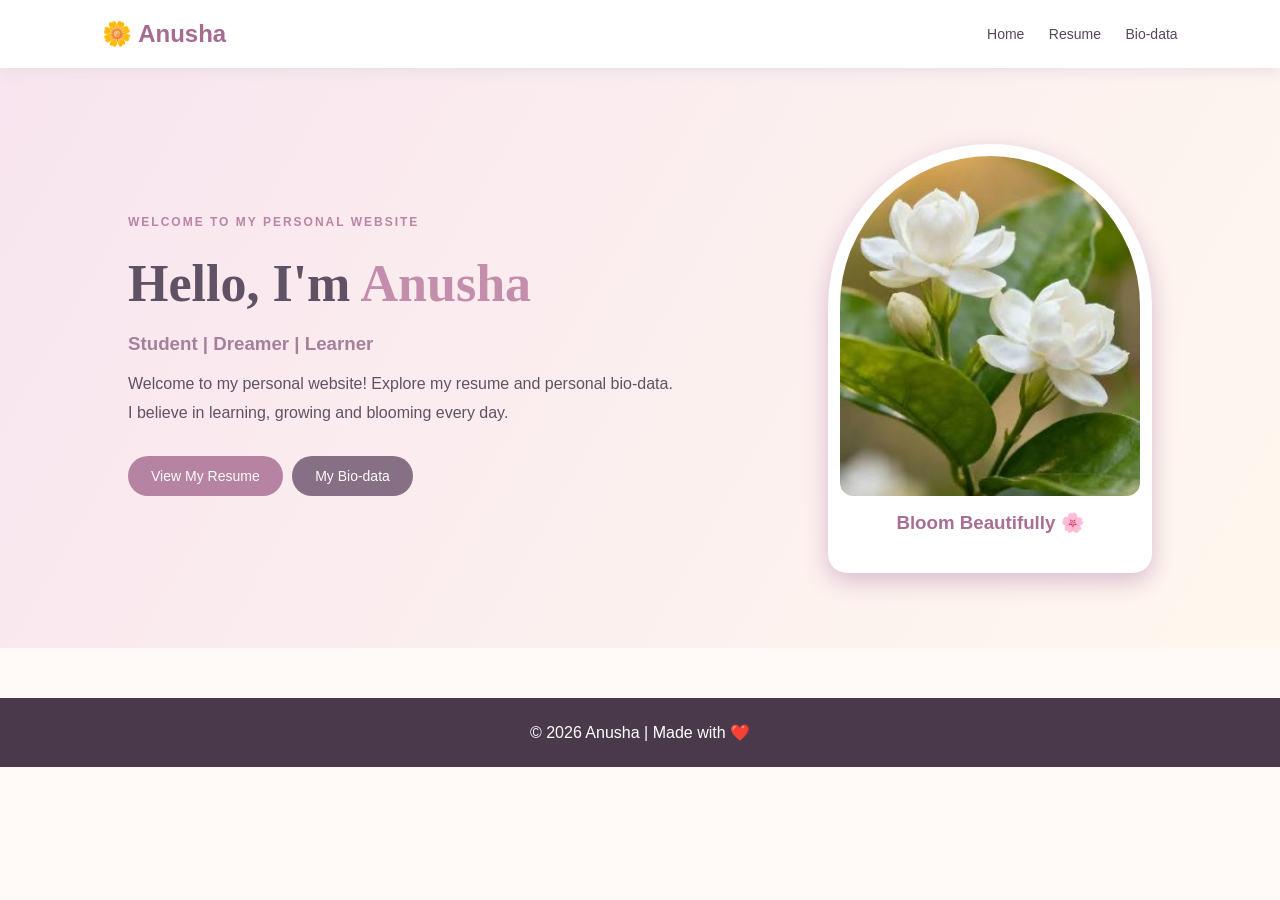
<file: index.html>
<!DOCTYPE html>
<html lang="en">
<head>
    <meta charset="UTF-8">
    <meta name="viewport" content="width=device-width, initial-scale=1.0">
    <title>Anusha | Home</title>
    <link rel="stylesheet" href="style.css">
    <script src="https://code.jquery.com/jquery-3.7.1.min.js"></script>
</head>
<body>

<nav>
    <h2>🌼 Anusha</h2>
    <div>
        <a href="index.html">Home</a>
        <a href="resume.html">Resume</a>
        <a href="biodata.html">Bio-data</a>
    </div>
</nav>

<section class="hero">
    <div class="hero-content">
        <p class="tag">WELCOME TO MY PERSONAL WEBSITE</p>
        <h1>Hello, I'm <span>Anusha</span></h1>
        <h3>Student | Dreamer | Learner</h3>
        <p>
            Welcome to my personal website!
            Explore my resume and personal bio-data.
            I believe in learning, growing and blooming every day.
        </p>

        <a href="resume.html" class="btn">View My Resume</a>
        <a href="biodata.html" class="btn second">My Bio-data</a>
    </div>

    <div class="flower">
        <img src="jasmine.jpeg" alt="White Jasmine Flower">
        <h3>Bloom Beautifully 🌸</h3>
    </div>
</section>

<footer>
    <p>© 2026 Anusha | Made with ❤️</p>
</footer>

<script src="script.js"></script>
</body>
</html>
</file>
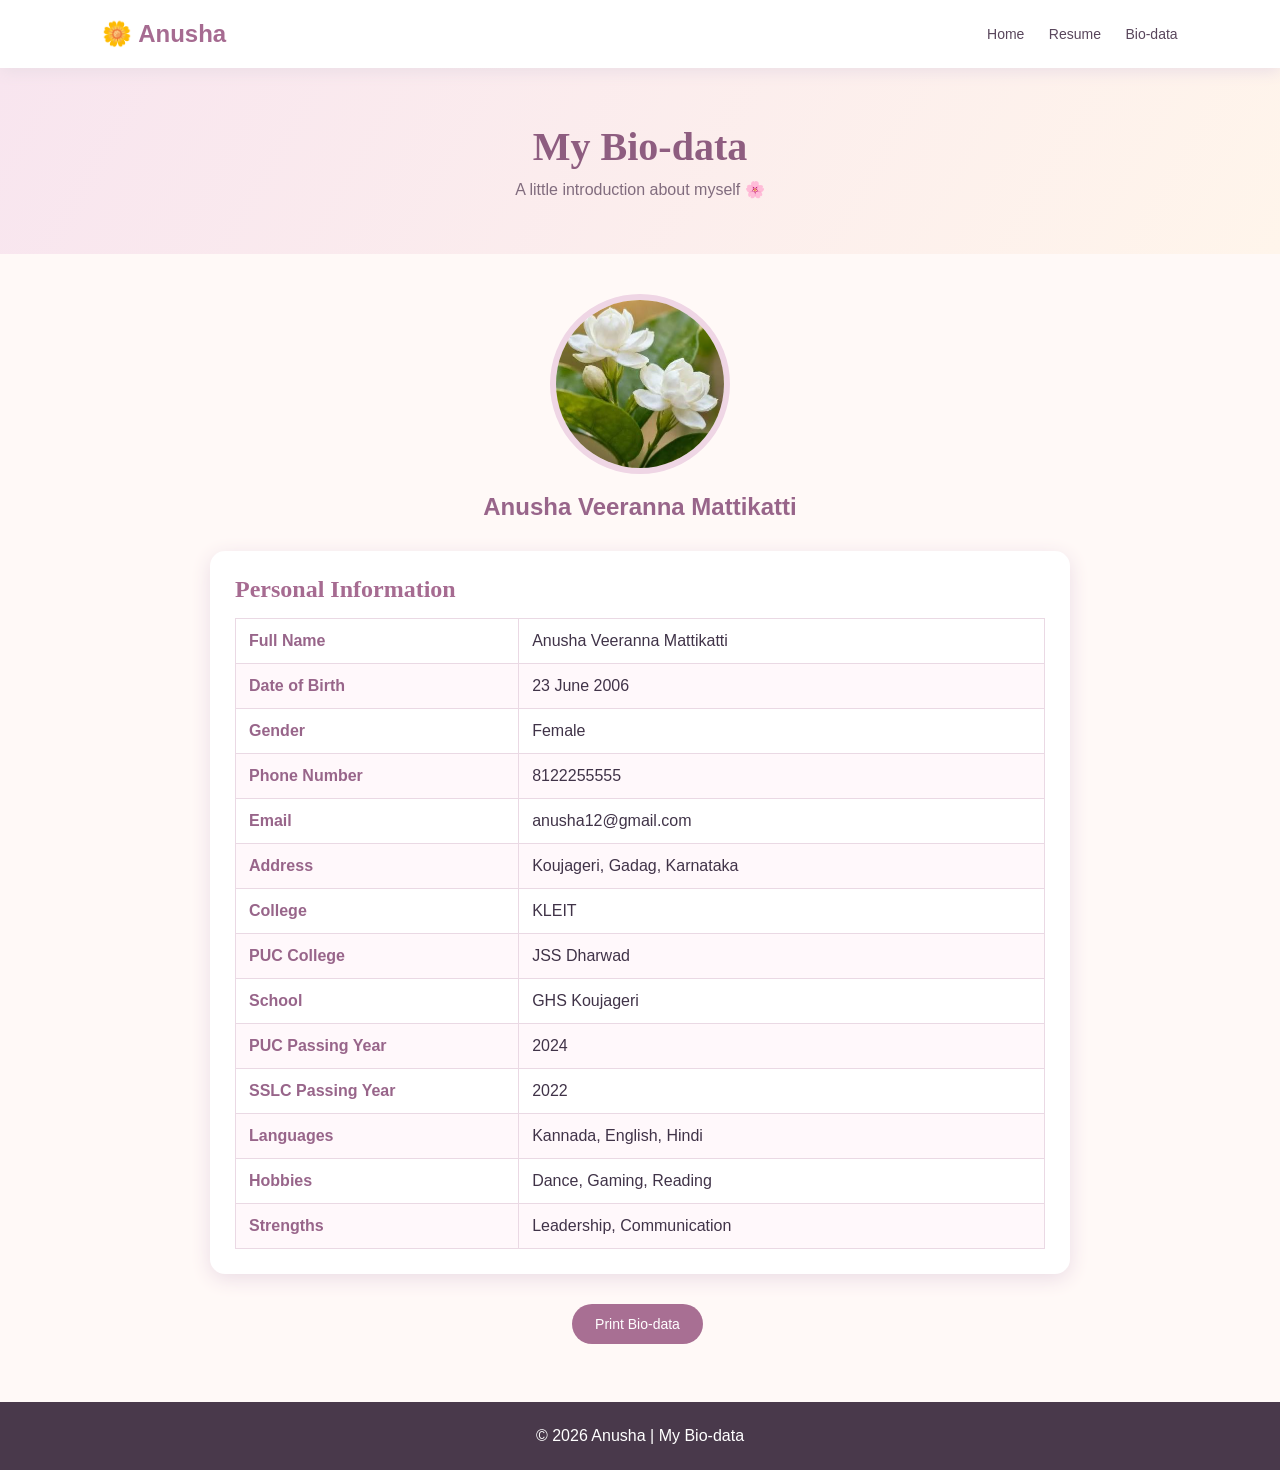
<file: biodata.html>
<!DOCTYPE html>
<html lang="en">
<head>
    <meta charset="UTF-8">
    <meta name="viewport" content="width=device-width, initial-scale=1.0">
    <title>Anusha | Bio-data</title>
    <link rel="stylesheet" href="style.css">
    <script src="https://code.jquery.com/jquery-3.7.1.min.js"></script>
</head>
<body>

<nav>
    <h2>🌼 Anusha</h2>
    <div>
        <a href="index.html">Home</a>
        <a href="resume.html">Resume</a>
        <a href="biodata.html">Bio-data</a>
    </div>
</nav>

<header class="page-header">
    <h1>My Bio-data</h1>
    <p>A little introduction about myself 🌸</p>
</header>

<div class="biodata-container">

    <div class="biodata-photo">
        <img src="jasmine.jpeg" alt="Jasmine Flower">
        <h2>Anusha Veeranna Mattikatti</h2>
    </div>

    <div class="biodata-details">
        <h2>Personal Information</h2>

        <table>
            <tr><td>Full Name</td><td>Anusha Veeranna Mattikatti</td></tr>
            <tr><td>Date of Birth</td><td>23 June 2006</td></tr>
            <tr><td>Gender</td><td>Female</td></tr>
            <tr><td>Phone Number</td><td>8122255555</td></tr>
            <tr><td>Email</td><td>anusha12@gmail.com</td></tr>
            <tr><td>Address</td><td>Koujageri, Gadag, Karnataka</td></tr>
            <tr><td>College</td><td>KLEIT</td></tr>
            <tr><td>PUC College</td><td>JSS Dharwad</td></tr>
            <tr><td>School</td><td>GHS Koujageri</td></tr>
            <tr><td>PUC Passing Year</td><td>2024</td></tr>
            <tr><td>SSLC Passing Year</td><td>2022</td></tr>
            <tr><td>Languages</td><td>Kannada, English, Hindi</td></tr>
            <tr><td>Hobbies</td><td>Dance, Gaming, Reading</td></tr>
            <tr><td>Strengths</td><td>Leadership, Communication</td></tr>
        </table>
    </div>

    <button class="btn" onclick="window.print()">Print Bio-data</button>

</div>

<footer>
    <p>© 2026 Anusha | My Bio-data</p>
</footer>

<script src="script.js"></script>
</body>
</html>
</file>
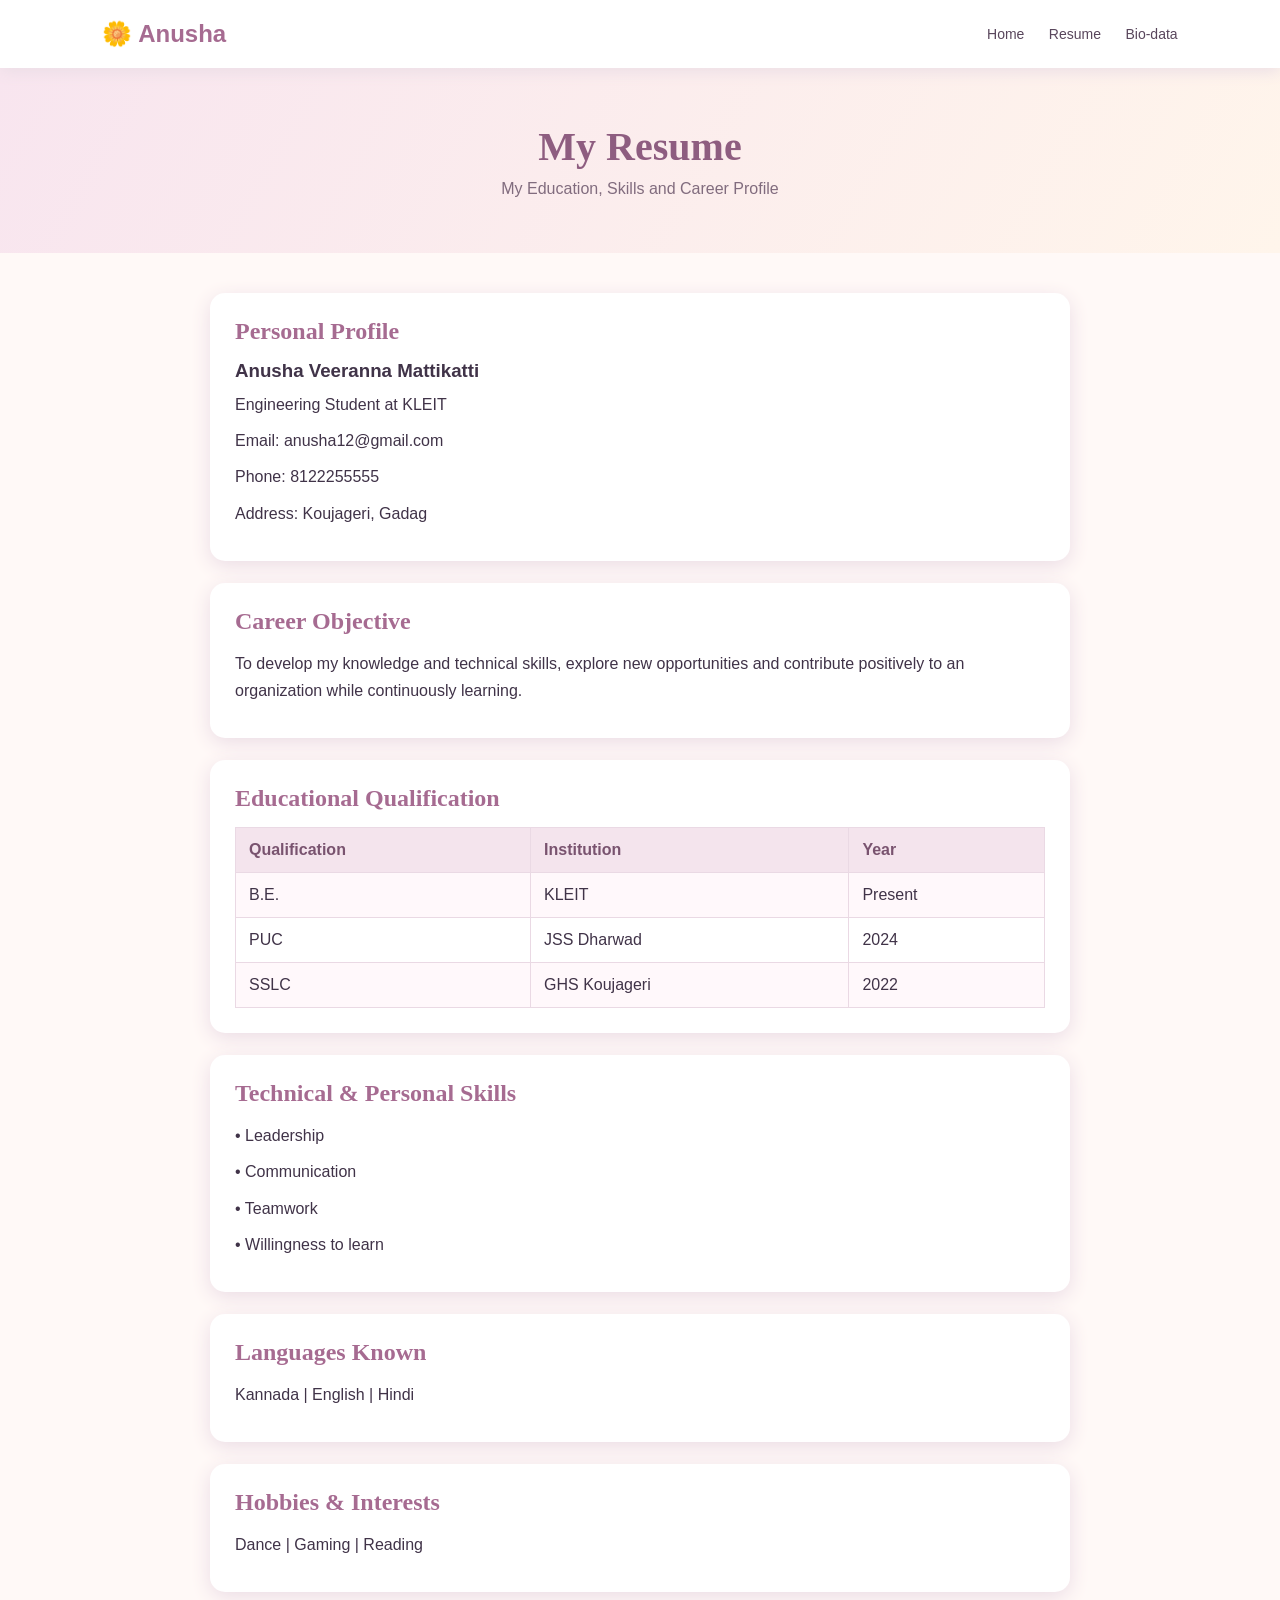
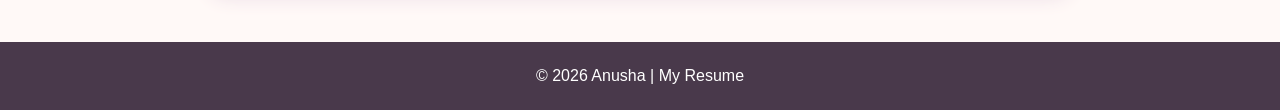
<file: resume.html>
<!DOCTYPE html>
<html lang="en">
<head>
    <meta charset="UTF-8">
    <meta name="viewport" content="width=device-width, initial-scale=1.0">
    <title>Anusha | Resume</title>
    <link rel="stylesheet" href="style.css">
    <script src="https://code.jquery.com/jquery-3.7.1.min.js"></script>
</head>
<body>

<nav>
    <h2>🌼 Anusha</h2>
    <div>
        <a href="index.html">Home</a>
        <a href="resume.html">Resume</a>
        <a href="biodata.html">Bio-data</a>
    </div>
</nav>

<header class="page-header">
    <h1>My Resume</h1>
    <p>My Education, Skills and Career Profile</p>
</header>

<div class="resume-container">

    <section class="resume-card">
        <h2>Personal Profile</h2>
        <h3>Anusha Veeranna Mattikatti</h3>
        <p>Engineering Student at KLEIT</p>
        <p>Email: anusha12@gmail.com</p>
        <p>Phone: 8122255555</p>
        <p>Address: Koujageri, Gadag</p>
    </section>

    <section class="resume-card">
        <h2>Career Objective</h2>
        <p>
            To develop my knowledge and technical skills,
            explore new opportunities and contribute positively
            to an organization while continuously learning.
        </p>
    </section>

    <section class="resume-card">
        <h2>Educational Qualification</h2>
        <table>
            <tr>
                <th>Qualification</th>
                <th>Institution</th>
                <th>Year</th>
            </tr>
            <tr>
                <td>B.E.</td>
                <td>KLEIT</td>
                <td>Present</td>
            </tr>
            <tr>
                <td>PUC</td>
                <td>JSS Dharwad</td>
                <td>2024</td>
            </tr>
            <tr>
                <td>SSLC</td>
                <td>GHS Koujageri</td>
                <td>2022</td>
            </tr>
        </table>
    </section>

    <section class="resume-card">
        <h2>Technical & Personal Skills</h2>
        <p>• Leadership</p>
        <p>• Communication</p>
        <p>• Teamwork</p>
        <p>• Willingness to learn</p>
    </section>

    <section class="resume-card">
        <h2>Languages Known</h2>
        <p>Kannada | English | Hindi</p>
    </section>

    <section class="resume-card">
        <h2>Hobbies & Interests</h2>
        <p>Dance | Gaming | Reading</p>
    </section>

</div>

<footer>
    <p>© 2026 Anusha | My Resume</p>
</footer>

<script src="script.js"></script>
</body>
</html>
</file>
<file: style.css>
* {
    margin: 0;
    padding: 0;
    box-sizing: border-box;
    scroll-behavior: smooth;
}

body {
    font-family: 'Poppins', Arial, sans-serif;
    background: #fff9f7;
    color: #403348;
}

nav {
    background: white;
    padding: 20px 8%;
    display: flex;
    justify-content: space-between;
    align-items: center;
    box-shadow: 0 3px 15px #eadde5;
    position: sticky;
    top: 0;
    z-index: 10;
}

nav h2 {
    color: #a66b91;
}

nav a {
    text-decoration: none;
    color: #59465c;
    margin-left: 20px;
    font-size: 14px;
}

nav a:hover {
    color: #c17ca6;
}

.hero {
    min-height: 580px;
    padding: 70px 10%;
    display: flex;
    justify-content: space-between;
    align-items: center;
    gap: 35px;
    background: linear-gradient(120deg, #f8e5ef, #fff8ee);
}

.hero-content {
    max-width: 550px;
}

.tag {
    color: #ac7096;
    letter-spacing: 2px;
    font-size: 12px;
    font-weight: bold;
}

.hero h1 {
    font-family: Georgia, serif;
    font-size: 52px;
    margin: 20px 0;
}

.hero h1 span {
    color: #b77b9f;
}

.hero h3 {
    margin-bottom: 15px;
    color: #946b89;
}

.hero-content p {
    line-height: 1.8;
    margin-bottom: 20px;
}

.btn {
    display: inline-block;
    border: none;
    padding: 12px 23px;
    border-radius: 25px;
    background: #a86f93;
    color: white;
    text-decoration: none;
    cursor: pointer;
    margin: 8px 5px 8px 0;
    font-size: 14px;
}

.btn:hover {
    background: #784b6b;
}

.second {
    background: #70566f;
}

.flower {
    text-align: center;
    background: white;
    padding: 12px;
    border-radius: 170px 170px 20px 20px;
    box-shadow: 0 8px 25px #d9bbce;
}

.flower img {
    width: 300px;
    height: 340px;
    object-fit: cover;
    border-radius: 170px 170px 15px 15px;
}

.flower h3 {
    padding: 12px;
    color: #a86f93;
}

.page-header {
    text-align: center;
    padding: 55px 20px;
    background: linear-gradient(120deg, #f8e5ef, #fff5eb);
}

.page-header h1 {
    font-family: Georgia, serif;
    font-size: 40px;
    color: #8e5d80;
    margin-bottom: 10px;
}

.page-header p {
    color: #816c7e;
}

.resume-container,
.biodata-container {
    max-width: 900px;
    margin: 40px auto;
    padding: 0 20px;
}

.resume-card,
.biodata-details {
    background: white;
    padding: 25px;
    border-radius: 15px;
    margin-bottom: 22px;
    box-shadow: 0 5px 20px #ebdce5;
}

.resume-card h2,
.biodata-details h2 {
    color: #a66b91;
    margin-bottom: 15px;
    font-family: Georgia, serif;
}

.resume-card p {
    margin: 9px 0;
    line-height: 1.7;
}

table {
    width: 100%;
    border-collapse: collapse;
    margin-top: 15px;
}

th, td {
    border: 1px solid #ead9e4;
    padding: 13px;
    text-align: left;
}

th {
    background: #f4e4ed;
    color: #79536f;
}

tr:nth-child(even) {
    background: #fff8fb;
}

.biodata-photo {
    text-align: center;
    margin-bottom: 30px;
}

.biodata-photo img {
    width: 180px;
    height: 180px;
    border-radius: 50%;
    object-fit: cover;
    border: 6px solid #efd6e5;
}

.biodata-photo h2 {
    color: #98658a;
    margin-top: 15px;
}

.biodata-container {
    text-align: center;
}

.biodata-details {
    text-align: left;
}

.biodata-details td:first-child {
    font-weight: bold;
    color: #98658a;
    width: 35%;
}

footer {
    text-align: center;
    padding: 25px;
    background: #49394b;
    color: white;
    margin-top: 50px;
}

@media(max-width: 700px) {
    nav {
        flex-direction: column;
        gap: 15px;
    }

    nav a {
        margin: 0 6px;
    }

    .hero {
        flex-direction: column;
        text-align: center;
        padding: 45px 20px;
    }

    .hero h1 {
        font-size: 38px;
    }

    .flower img {
        width: 230px;
        height: 270px;
    }

    .page-header h1 {
        font-size: 32px;
    }

    .resume-container,
    .biodata-container {
        padding: 0 12px;
    }

    th, td {
        padding: 8px;
        font-size: 12px;
    }

    .biodata-details {
        overflow-x: auto;
    }
}

@media print {
    nav, footer, .page-header, .btn {
        display: none;
    }

    body {
        background: white;
    }

    .biodata-container {
        margin: 0;
    }

    .biodata-details {
        box-shadow: none;
    }
}
</file>
